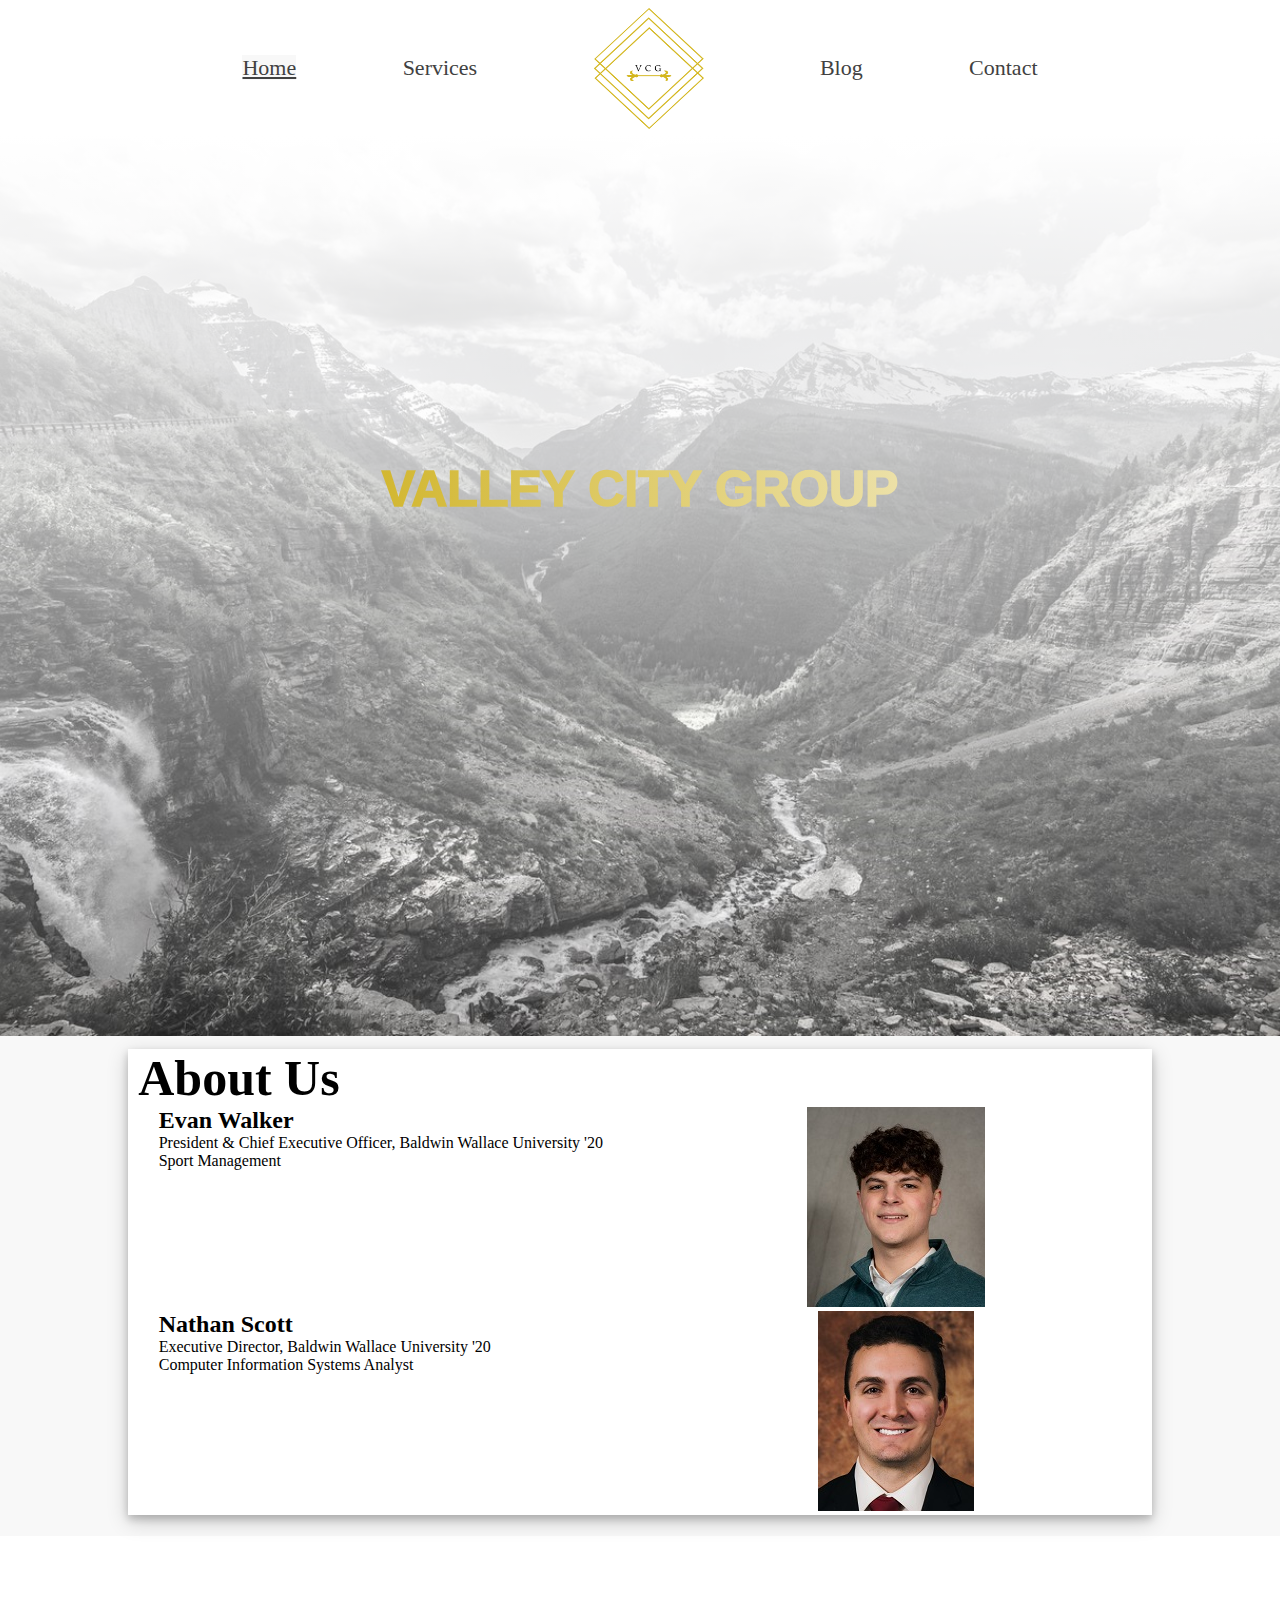
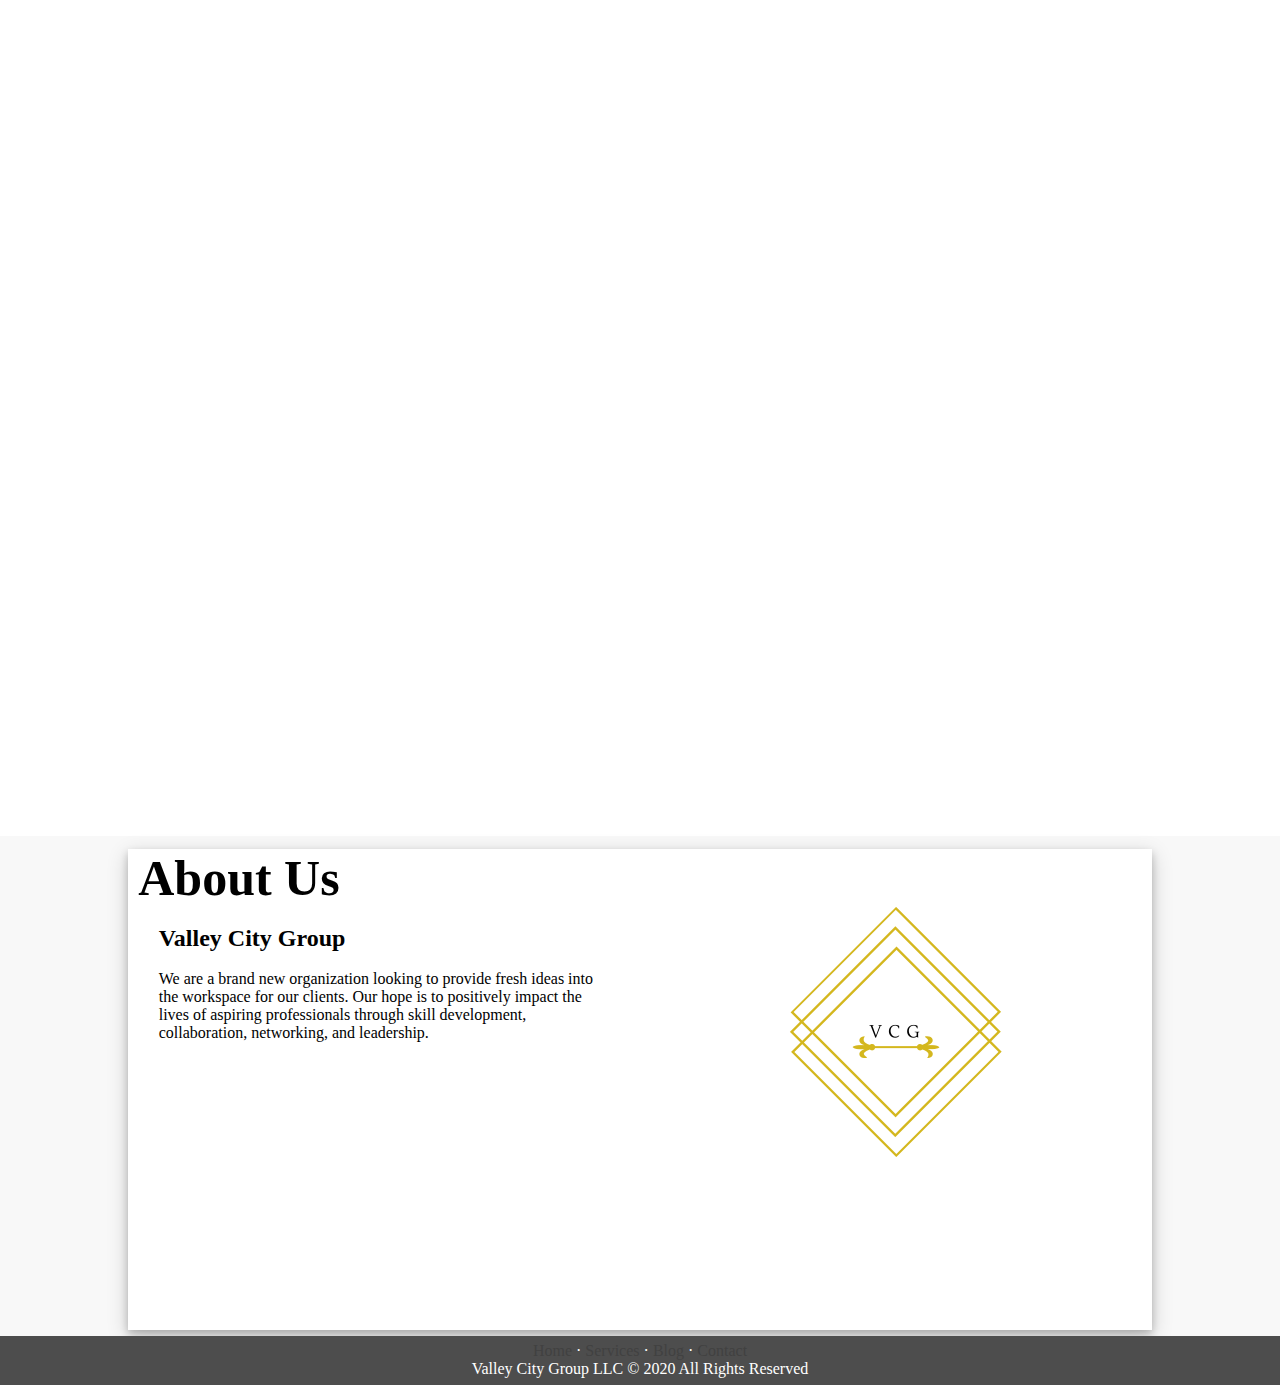
<file: index.html>
<!DOCTYPE html>
<html lang="en">
<head>
<meta charset = "utf-8"> 
<meta name="viewport" content="width=device-width, initial-scale=1">
<link rel="stylesheet" href="VCGstyle.css">
<link rel="shortcut icon" href="favicon.ico" type="image/x-icon">
<title>
	Valley City Group
</title>
<style>
html, body	{
					height: 100%;
					max-width:100%;
					margin: auto;
					}	

body		{
			background: white;
			}

section 	{
			max-width: 80%;
			margin-left: auto;
			margin-right: auto;
			background: white;
			box-shadow: 0 4px 8px 0 rgba(0, 0, 0, 0.2), 0 6px 20px 0 rgba(0, 0, 0, 0.19);
			/*  border: 1px solid black;*/
			}

.about-title	{
				font-size: 50px;
				padding-left:1%;
				}

.row 		{
			display: flex;
			}

.column 	{
			width: 50%;
			padding-left: 3%;
			padding-right: 3%; 
			}

.columnpic 	{ 
			width: 50%;
			text-align: center; 
			}

.pic1 		{ 
			width: 178px;
			height: 200px;
			}

.pic2 		{ 
			width: 156px;
			height: 200px;
			}

.pic3 		{ 
			width: 250px;
			height: 250px;
			}
		
.parallax 	{
			background-image:linear-gradient(rgba(255,255,255,1), rgba(255,255,255,.1)), url(valley.jpg);

			/* Full height */
			height: 100%; 

			/* Create the parallax scrolling effect */
			background-attachment: fixed;
			background-position: center;
			background-repeat: no-repeat;
			background-size: cover;
			}
					
.parallax2 	{
			background-image:linear-gradient(rgba(255,255,255,1), rgba(255,255,255,.1)), url(city.jpg);

			/* Full height */
			height: 100%; 

			/* Create the parallax scrolling effect */
			background-attachment: fixed;
			background-position: center;
			background-repeat: no-repeat;
			background-size: cover;
			}

/* Turn off parallax scrolling for tablets and phones. Increase the pixels if needed */
@media only screen and (max-device-width: 1366px) {
  .parallax {
    background-attachment: scroll;
  }
}
					
		@font-face {
	 font-family: "ubuntu";
	 font-style: italic;
	 font-weight: 300;
	 src: local("Lato Light Italic"), local("Lato-LightItalic"), url(https://fonts.gstatic.com/s/ubuntucondensed/v8/u-4k0rCzjgs5J7oXnJcM_0kACGMtT-Dfqw.woff2) format("woff2");
}

h1 {
	 color: #fff;
	 font-size: 50px;
	 font-family: "ubuntu";
	 text-transform: uppercase;
	 text-align: center;
	 font-weight: 1000;
	 font-family: "Josefin Sans", sans-serif;
	 background: linear-gradient(to right, #ccad14 10%, #fff 50%, #262626 80%);
	 background-size: auto auto;
	 background-clip: border-box;
	 background-size: 200% auto;
	 color: #fff;
	 background-clip: text;
	 text-fill-color: transparent;
	 -webkit-background-clip: text;
	 -webkit-text-fill-color: transparent;
	 animation: textclip 1.35s linear infinite;
}
 @keyframes textclip {
	 to {
		 background-position: 200% center;
	}


</style>
</head>
<body>

<nav>
	<ul>
		<li><a class="current" href="index.html">Home</a></li>
		<li><a href="services.html">Services</a></li>
		<li><a href="index.html"><img src="logoTransparent.png" alt="logo" width="130" height="130" style="vertical-align:center; padding-top:6%;padding-bottom:1%;"></a></li>
		<li><a href="blog.html">Blog</a></li>
		<li><a href="contact.html">Contact</a></li>
	</ul>
</nav>

<div class="parallax"><br><br><br><br><br><br><br><br><br><br><br><br><br><br><br><br><br><br>
		<h1>Valley City Group</h1><br><br><br><br><br><br></div>

<div style="height:500px;background-color:#F8F8F8;padding-top:1%;padding-bottom:1%;">	
  <section>
    <h2 class="about-title">About Us</h2>
    <div class="row">
      <div class="column">
        <h2>Evan Walker</h2>
        President & Chief Executive Officer, Baldwin Wallace University '20<br>
		Sport Management 
      </div>
      <div class="columnpic">
        <img class="pic1" alt="Profile picture" src="Evan.png">
      </div>
    </div>
    <div class="row">
      <div class="column">
        <h2>Nathan Scott</h2>
        Executive Director, Baldwin Wallace University '20<br>
		Computer Information Systems Analyst
      </div>
      <div class="columnpic">
        <img class="pic2" alt="Profile picture" src="NathanHeadShot.jpg">
      </div>
    </div>
  </section>	
</div>

<div class="parallax2"></div>

<div style="height:500px;background-color:#F8F8F8;padding-top:1%;padding-bottom:1%;">	
  <section>
    <h2 class="about-title">About Us</h2>
    <div class="row">
      <div class="column">
	  <br>
        <h2>Valley City Group</h2>
		<br>
        We are a brand new organization looking to provide fresh ideas into the workspace for our clients. 
		Our hope is to positively impact the lives of aspiring professionals through skill development, collaboration, networking, and leadership. 
		<br><br><br><br><br><br><br><br><br><br><br><br><br><br><br><br><br>
      </div>
      <div class="columnpic">
        <img class="pic3" alt="Company Logo" src="logoTransparent.png">
      </div>
    </div>
</section>
</div>

<footer>
	<div>
		<p class="footer-links">
			<a href="index.html">Home</a>
			·
			<a href="services.html">Services</a>
			·
			<a href="blog.html">Blog</a>
			·
			<a href="contact.html">Contact</a>
		</p>
		<p>Valley City Group LLC &copy; 2020 All Rights Reserved</p>
	</div>
</footer>

</body>

</html>
</file>
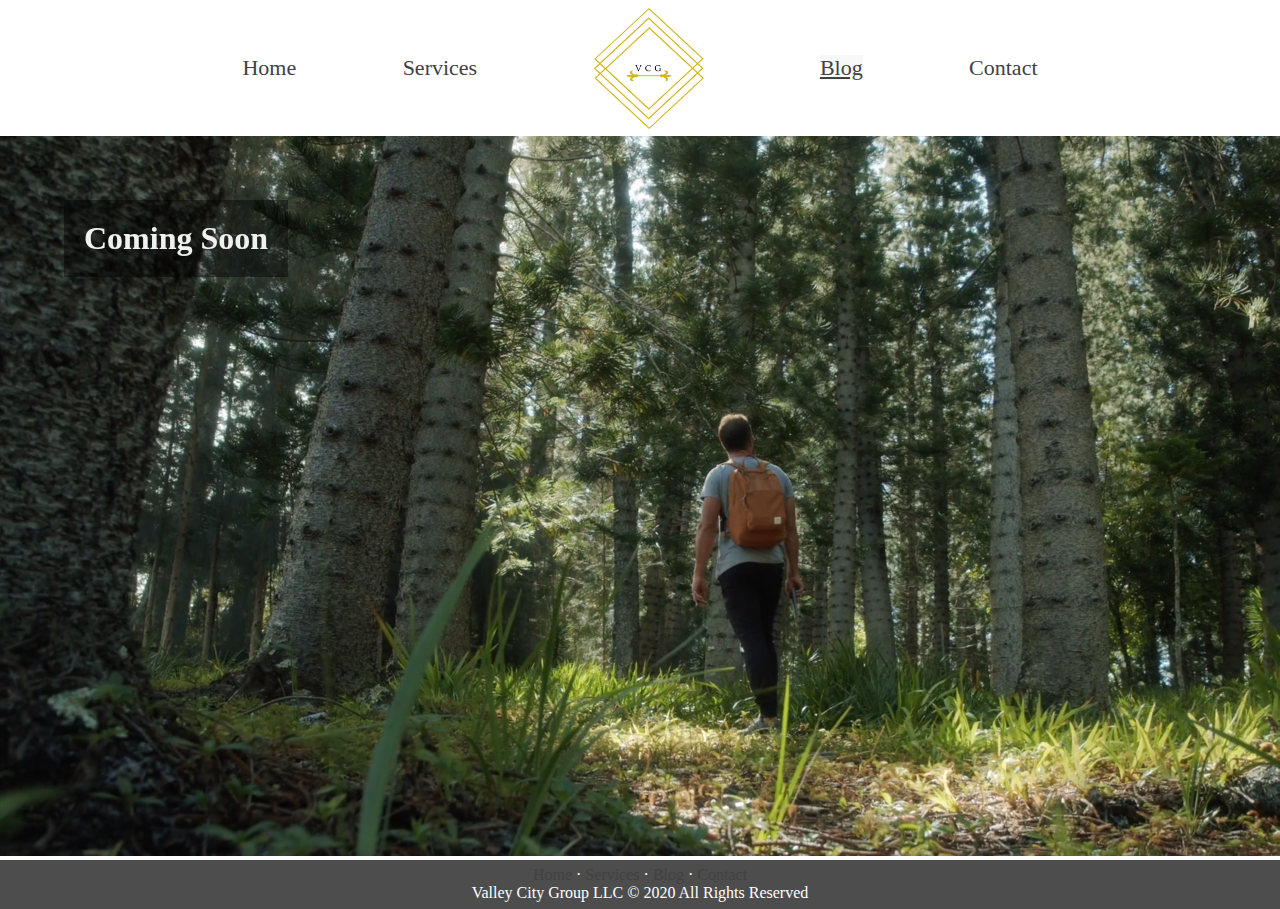
<file: blog.html>
<!doctype html>
<html lang="en">
<head>
	<title>Valley City Group</title>
	<meta charset="utf-8">
	<meta name="viewport" content="width=device-width, initial-scale=1.0">
	<link rel="stylesheet" href="VCGstyle.css">
	
	<style>
		#myVideo 	{
					max-width: 100%; 
					max-height: 100%;
					width: auto;
					height: auto;
					object-fit: fill;
					}
					
		.content 	{
					position: absolute;
					background: rgba(0, 0, 0, 0.4);
					color: #f1f1f1;
					width: auto;
					margin:5%;
					padding: 20px;
					}
		footer		{
					position:relative;
					margin:0;
					}
		

	</style>
</head>

<body>

<nav>
		<ul>
		<li><a href="index.html">Home</a></li>
		<li><a href="services.html">Services</a></li>
		<li><a href="index.html"><img src="logoTransparent.png" alt="logo" width="130" height="130" style="vertical-align:center; padding-top:6%;padding-bottom:1%;"></a></li>
		<li><a class="current" href="blog.html">Blog</a></li>
		<li><a href="contact.html">Contact</a></li>
		</ul>
	</nav>
<div class="content">
  <h1>Coming Soon</h1> 
</div>
<div>
<video autoplay muted loop id="myVideo">
<source src="manVid.mp4" type="video/mp4">
</video>
</div>
<footer>
	<div>
		<p class="footer-links">
			<a href="index.html">Home</a>
			·
			<a href="services.html">Services</a>
			·
			<a href="blog.html">Blog</a>
			·
			<a href="contact.html">Contact</a>
		</p>
		<p>Valley City Group LLC &copy; 2020 All Rights Reserved</p>
	</div>
</footer>
</body>
</html>
</file>
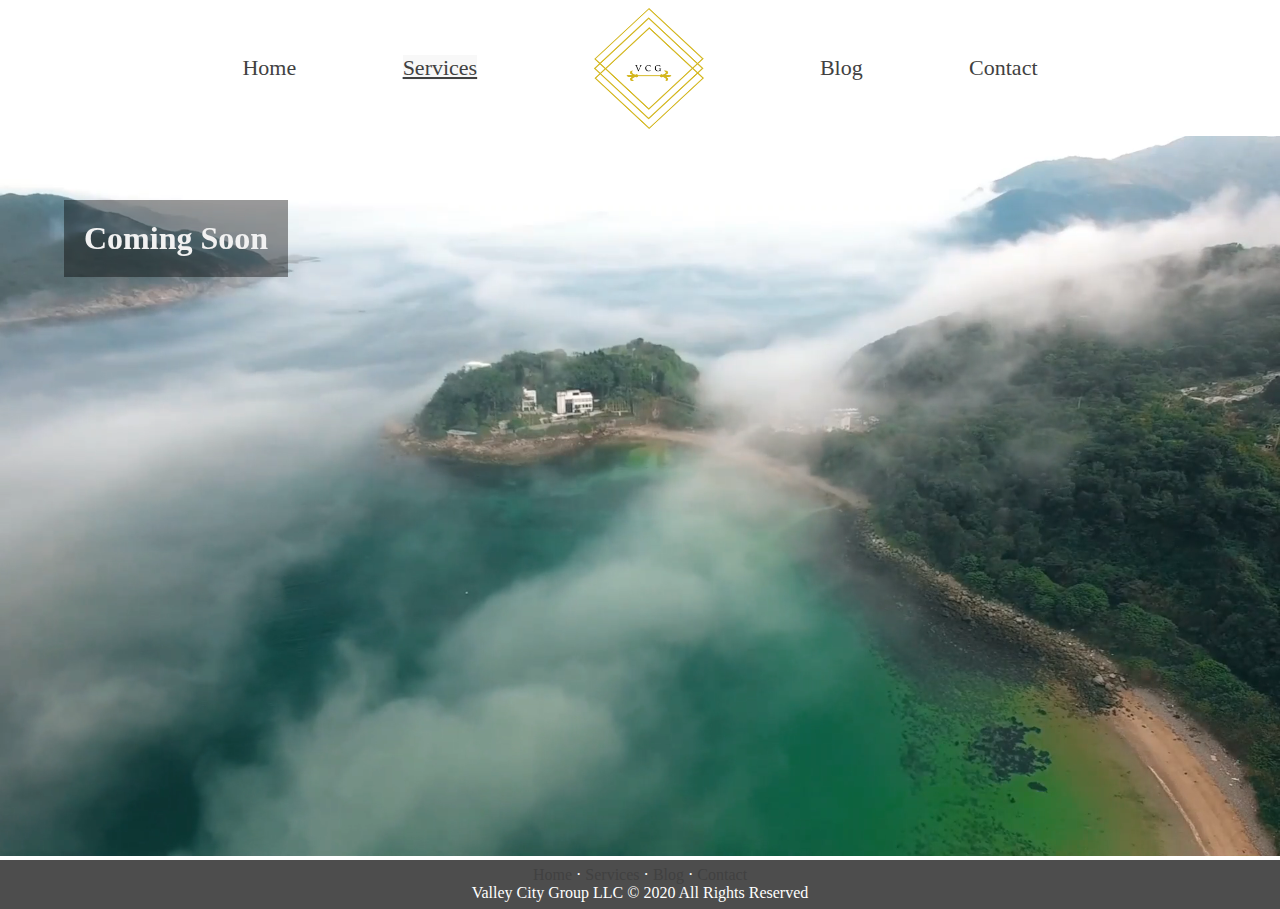
<file: services.html>
<!DOCTYPE html>
<html lang="en">
<head>
	<meta charset = "utf-8"> 
	<meta name="viewport" content="width=device-width, initial-scale=1">
	<link rel="stylesheet" href="VCGstyle.css">
	<link rel="shortcut icon" href="favicon.ico" type="image/x-icon">
<title>
	Valley City Group
</title>

<style>

		#myVideo 	{
					max-width: 100%; 
					max-height: 100%;
					width: auto;
					height: auto;
					object-fit: fill;
					}
					
		.content 	{
					position: absolute;
					background: rgba(0, 0, 0, 0.4);
					color: #f1f1f1;
					width: auto;
					margin:5%;
					padding: 20px;
					}
		footer		{
					position:relative;
					margin:0;
					}

</style>

</head>

<body>

<nav>
	<ul>
		<li><a href="index.html">Home</a></li>
		<li><a class="current" href="services.html">Services</a></li>
		<li><a href="index.html"><img src="logoTransparent.png" alt="logo" width="130" height="130" style="vertical-align:center; padding-top:6%;padding-bottom:1%;"></a></li>
		<li><a href="blog.html">Blog</a></li>
		<li><a href="contact.html">Contact</a></li>
	</ul>
</nav>

<div class="content">
  <h1>Coming Soon</h1> 
</div>
<div>
<video autoplay muted loop preload="auto" id="myVideo">
<source src="coastVid.mp4" type="video/mp4">
</video>
</div>
<footer>
	<div>
		<p class="footer-links">
			<a href="index.html">Home</a>
			·
			<a href="services.html">Services</a>
			·
			<a href="blog.html">Blog</a>
			·
			<a href="contact.html">Contact</a>
		</p>
		<p>Valley City Group LLC &copy; 2020 All Rights Reserved</p>
	</div>
</footer>
</body>
</html>
</file>
<file: VCGstyle.css>
/*Style Sheet for VCG*/				
		*			{
					margin: 0px;
					padding: 0px;
					box-sizing: border-box;
					}
		
		#bg			{
					background-image:linear-gradient(rgba(255,255,255,1), rgba(255,255,255,.1)), url(mountain.jpg);
					height: 550px;
					background-position: center;
					background-repeat: no-repeat;
					background-size: cover;
					}
					
		html, body	{
					height: 100%;
					max-width:100%;
					margin: auto;
					}			
					
		nav ul		{
					text-align: center;
					}
		nav ul li 	{
					display: inline-block;
					color: white;
					padding-left: 4%;
					padding-right: 4%;
					vertical-align: middle;
					font-size: 22px;
					}
					
		nav ul li a {
					color: black;
					list-style-type: none;
					text-decoration:none;
					}
					
		footer		{
					position: relative;
					left: 0;
					bottom: 0;
					width: 100%;
					background-color: #4d4d4d;
					color: white;
					text-align: center;
					padding-bottom:.5%;
					padding-top: .5%;
					}
					
		footer div p a 	{
						list-style-type: none;
						text-decoration:none;
						color:white;
						}
						
		
		.current	{
					background-color:#F8F8F8;
					text-decoration:underline;
					}
					
		a:link		{
					color: #414141
					}
		a:hover 	{
					color: #ebc600;
					}
</file>
